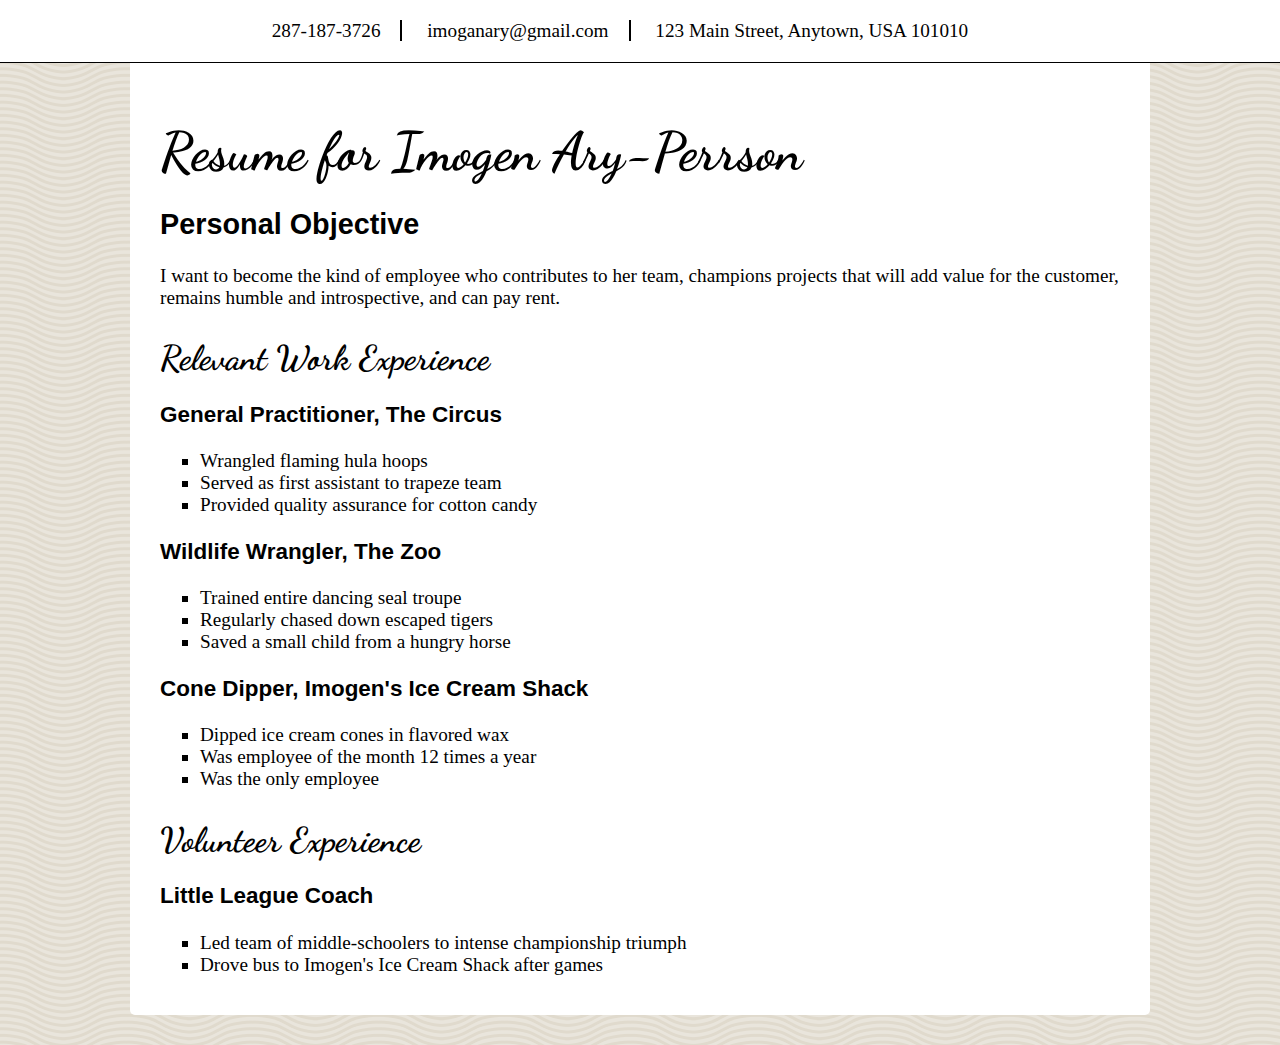
<file: css/css-demo/index.html>
<!DOCTYPE html>
<html>
<head>
  <title>Resume</title>
  <!-- We're using Google Fonts, which you can also do on your sites, but you don't need to know how for any assessments in this unit. -->
  <link href='https://fonts.googleapis.com/css?family=Dancing+Script' rel='stylesheet' type='text/css'>

  <link rel="stylesheet" href="styles/elegant-styles.css" type="text/css">

  <link rel="stylesheet" href="styles/fixed-contact.css">
  
</head>
<body>
  <h1 id="resume-title">Resume for Imogen Ary-Perrson</h1>
  <section id="personal-objective">
    <h2>Personal Objective</h2>
    <p>I want to become the kind of employee who contributes to her team, champions projects that will add value for the customer, remains humble and introspective, and can pay rent.</p>
  </section>
  <section id="contact-info">
    <p>287-187-3726</p>
    <p>imoganary@gmail.com</p>
    <p>123 Main Street, Anytown, USA 101010</p>
  </section>

  <section id="work-experience">
    <h2 class="experience-category">Relevant Work Experience</h2>
    <section class="job">
      <h3>General Practitioner, The Circus</h3>
      <ul>
        <li>Wrangled flaming hula hoops</li>
        <li>Served as first assistant to trapeze team</li>
        <li class="featured">Provided quality assurance for cotton candy</li>
      </ul>
    </section>
    <section class="job">
      <h3>Wildlife Wrangler, The Zoo</h3>
      <ul>
        <li>Trained entire dancing seal troupe</li>
        <li>Regularly chased down escaped tigers</li>
        <li class="featured">Saved a small child from a hungry horse</li>
      </ul>
    </section>
    <section class="job">
      <h3>Cone Dipper, Imogen's Ice Cream Shack</h3>
      <ul>
        <li>Dipped ice cream cones in flavored wax</li>
        <li class="featured">Was employee of the month 12 times a year</li>
        <li>Was the only employee</li>
      </ul>
    </section>
  </section>

  <section id="volunteer-experience">
    <h2 class="experience-category">Volunteer Experience</h1>
    <section class="volunteer-gig">
      <h3>Little League Coach</h3>
      <ul>
        <li>Led team of middle-schoolers to intense championship triumph</li>
        <li>Drove bus to Imogen's Ice Cream Shack after games</li>
      </ul>
    </section>
  </section>
</body>
</html>
</file>
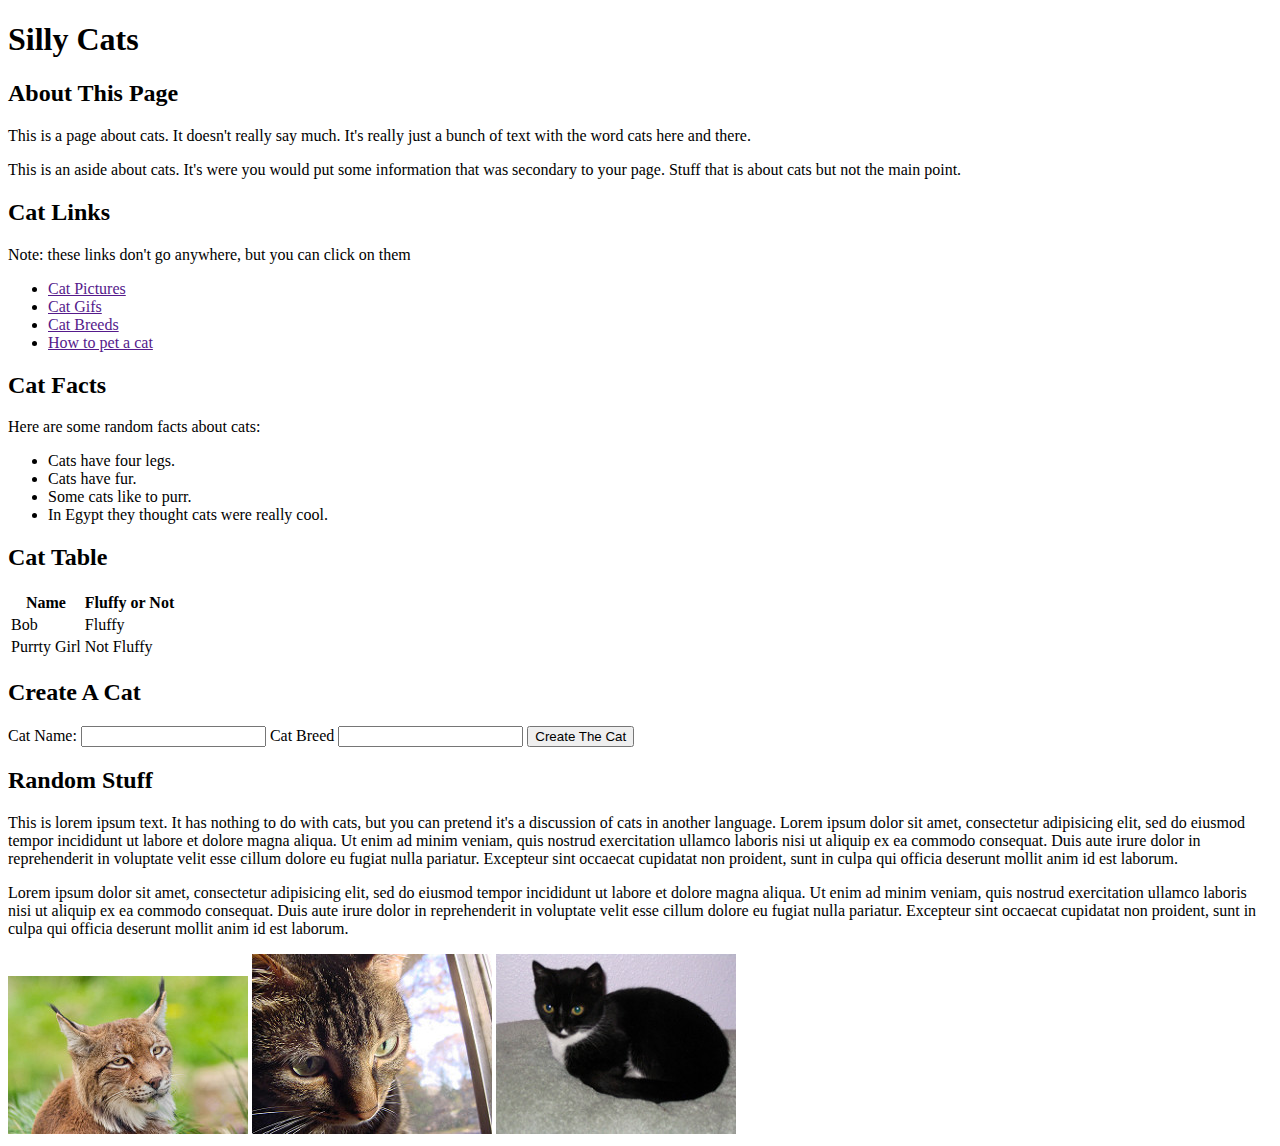
<file: css/css-format/index.html>
<!DOCTYPE html>
<html>
<head>
  <title>Silly Cat Page</title>
</head>
<body>
  <h1>Silly Cats</h1>
  <section>
    <h2>About This Page</h2>
    <p>This is a page about cats. It doesn't really say much.  It's really just a bunch of text with the word cats here and there. </p>
  </section>
  <aside>
    This is an aside about cats.  It's were you would put some information that was secondary to your page. Stuff that is about cats but not the main point. 
  </aside>
  <section>
    <h2> Cat Links</h2>
    <p>Note: these links don't go anywhere, but you can click on them</p>
    <ul>
      <li><a href="">Cat Pictures</a></li>
      <li><a href="">Cat Gifs</a></li>
      <li><a href="">Cat Breeds</a></li>
      <li><a href="">How to pet a cat</a></li>
    </ul>
  </section>

  <section>
    <h2>Cat Facts</h2>
    <p>Here are some random facts about cats:</p>
      <ul>
        <li>Cats have four legs.</li>
        <li>Cats have fur.</li>
        <li>Some cats like to purr.</li>
        <li>In Egypt they thought cats were really cool.</li>
      </ul>
    
  </section>
<section>
  <h2>Cat Table</h2>
  <table>
<tr>
<th>Name</th>
<th>Fluffy or Not</th>
</tr>
<tr>
<td>Bob</td>
<td>Fluffy</td>
</tr>
<tr>
<td>Purrty Girl</td>
<td>Not Fluffy</td>
</tr>
  </table>
</section>
  
  <section>
<h2>Create A Cat</h2>
<form>
<label>Cat Name:</label>
<input type="text" name="name">
<label>Cat Breed</label>
<input type="text" name="breed">
<input type="submit" value="Create The Cat">
</form>

  </section>
  <section>
    <h2>Random Stuff</h2>
    <p>This is 
      lorem ipsum text.  It has nothing to do with cats, but you can pretend it's a discussion of cats in another language. 
      Lorem ipsum dolor sit amet, consectetur adipisicing elit, sed do eiusmod
      tempor incididunt ut labore et dolore magna aliqua. Ut enim ad minim veniam,
      quis nostrud exercitation ullamco laboris nisi ut aliquip ex ea commodo
      consequat. Duis aute irure dolor in reprehenderit in voluptate velit esse
      cillum dolore eu fugiat nulla pariatur. Excepteur sint occaecat cupidatat non
      proident, sunt in culpa qui officia deserunt mollit anim id est laborum.

    </p>
    <p>Lorem ipsum dolor sit amet, consectetur adipisicing elit, sed do eiusmod
      tempor incididunt ut labore et dolore magna aliqua. Ut enim ad minim veniam,
      quis nostrud exercitation ullamco laboris nisi ut aliquip ex ea commodo
      consequat. Duis aute irure dolor in reprehenderit in voluptate velit esse
      cillum dolore eu fugiat nulla pariatur. Excepteur sint occaecat cupidatat non
      proident, sunt in culpa qui officia deserunt mollit anim id est laborum.</p>
    </section>

    <img src="images/cat1.jpg" alt="cat image">
    <img src="images/cat2.jpg" alt="cat image">
    <img src="images/cat3.jpg" alt="cat image">
  </body>
  </html>
</file>
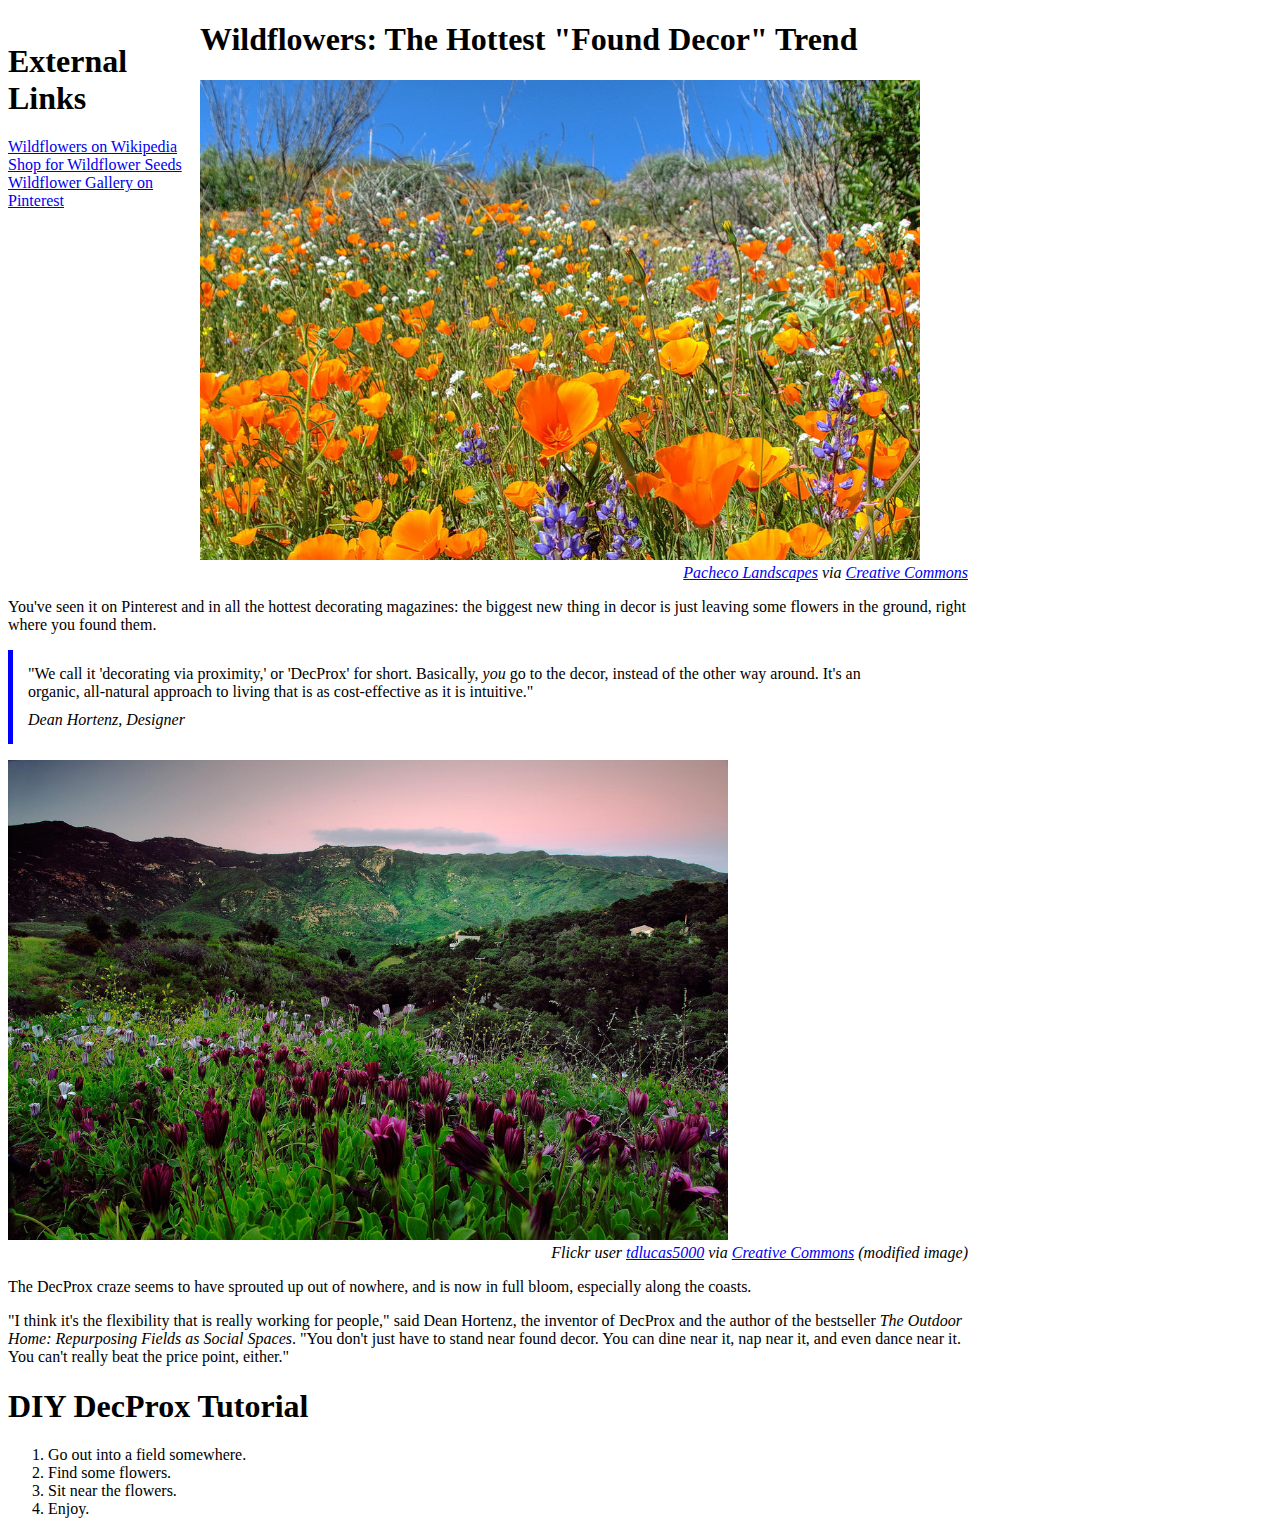
<file: css/responsive-design/index.html>
<!DOCTYPE html>
<html>
<head>
  <title>Wildflowers Article</title>
  <link rel="stylesheet" type="text/css" href="style.css">
</head>
<body id="page-width">
  <section id="external-links">
    <h1 class="smaller text">External Links</h1>
    <ul>
      <li><a href="https://en.wikipedia.org/wiki/Wildflower">Wildflowers on Wikipedia</a></li>
      <li><a href="http://www.americanmeadows.com/wildflower-seeds">Shop for Wildflower Seeds</a></li>
      <li><a href="https://www.pinterest.com/pscheen/wildflowers/">Wildflower Gallery on Pinterest</a></li>
    </ul>
  </section>
  <main>
    <h1>Wildflowers: The Hottest "Found Decor" Trend</h1>
    <figure>
      <img src="images/orange_flowers.jpg" alt="orange wildflowers">
      <figcaption><a href="https://www.flickr.com/photos/pachecophotography/5595444482/in/[base64]">Pacheco Landscapes</a> via <a href="https://creativecommons.org/licenses/by-nd/2.0/">Creative Commons</a></figcaption>
    </figure>
    <p>You've seen it on Pinterest and in all the hottest decorating magazines: the biggest new thing in decor is just leaving some flowers in the ground, right where you found them.</p>
    <blockquote>
      "We call it 'decorating via proximity,' or 'DecProx' for short. Basically, <em>you</em> go to the decor, instead of the other way around. It's an organic, all-natural approach to living that is as cost-effective as it is intuitive."
      <cite>Dean Hortenz, Designer</cite>
    </blockquote>
    <figure>
      <img src="images/purple_flowers.jpg" alt="purple flowers">
      <figcaption>Flickr user <a href="https://www.flickr.com/photos/tdlucas5000/16589511247/in/[base64]">tdlucas5000</a> via <a href="https://creativecommons.org/licenses/by/2.0/">Creative Commons</a> (modified image)</figcaption>
    </figure>
    <p>The DecProx craze seems to have sprouted up out of nowhere, and is now in full bloom, especially along the coasts.</p>
    <p>"I think it's the flexibility that is really working for people," said Dean Hortenz, the inventor of DecProx and the author of the bestseller <em>The Outdoor Home: Repurposing Fields as Social Spaces</em>. "You don't just have to stand near found decor. You can dine near it, nap near it, and even dance near it. You can't really beat the price point, either."</p>
    <h1>DIY DecProx Tutorial</h1>
    <ol>
      <li>Go out into a field somewhere.</li>
      <li>Find some flowers.</li>
      <li>Sit near the flowers.</li>
      <li>Enjoy.</li>
    </ol>
  </main>
</body>
</html>
</file>
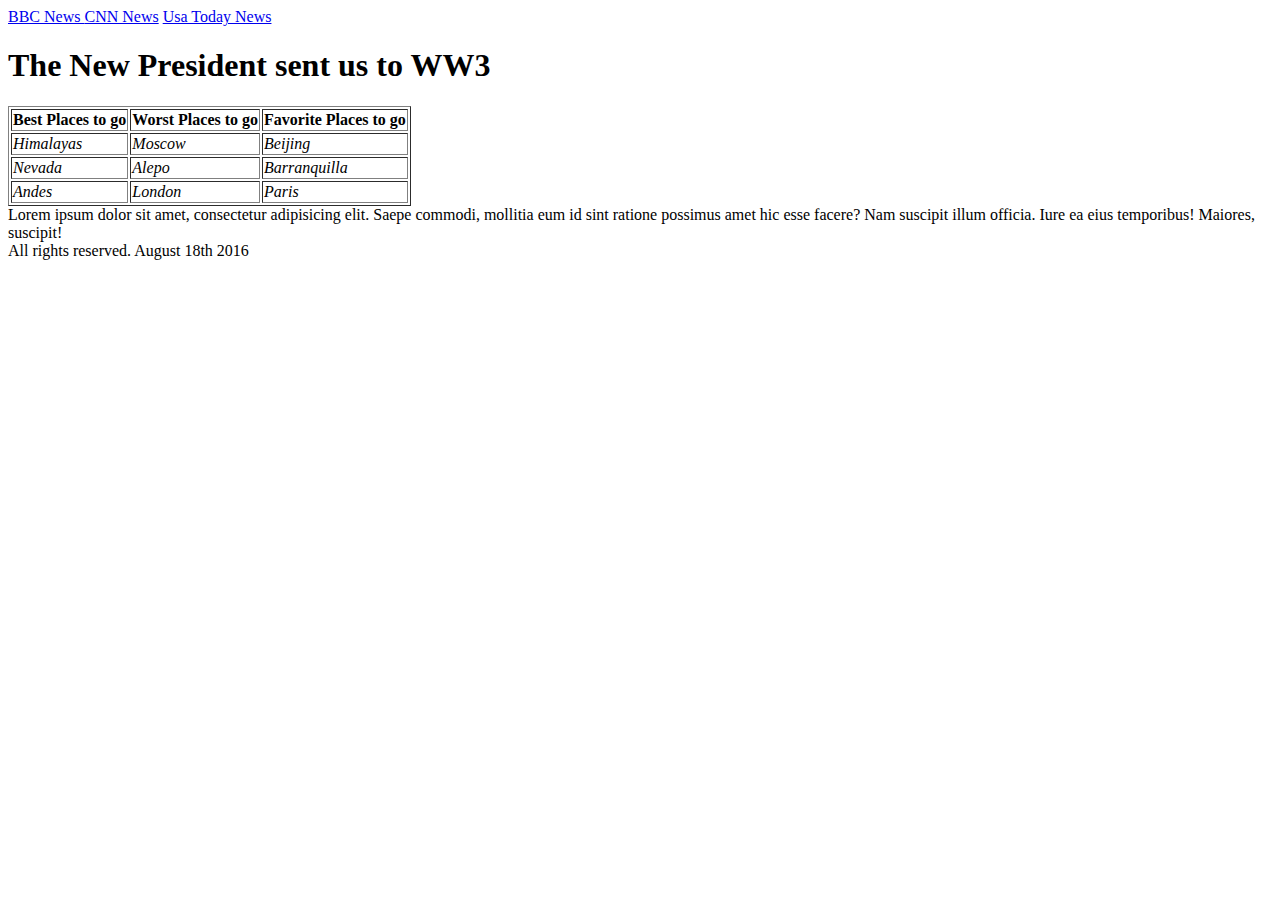
<file: html/gps/index.html>
<!DOCTYPE html> <!-- this is writen to tell the browser how to read the mesage -->
<html lang="en"> <!--  <html> tags are keywords that tell how to read the page in the browser  -->
<head> <!-- <head> tag is the element that includes the document, scripts, styles, meta information, links and more. -->
  <meta charset="UTF-8">
  <title>gps1.2</title> <!-- this is what shows up in the nav browser -->
</head>
<body> <!-- Everything that the reader is going to be able to see and click on  -->
 <nav>
   <a href="bbc.com">BBC News </a>
   <a href="cnn.com">CNN News</a>
   <a href="usatoday.com">Usa Today News</a>
 </nav> 
<header><h1>The New President sent us to WW3</h1></header>
<section>

  <aside>
  
    <table border=1px>
      <tr>
        <th><strong>Best Places to go</strong></th>
        <th><strong>Worst Places to go</strong></th>
        <th><strong>Favorite Places to go</strong></th>
      </tr> 
      
        <tr>
          <td><em>Himalayas</em></td>
          <td><em>Moscow</em></td>
          <td><em>Beijing</em></td>
        </tr>
        
        <tr>
          <td><em>Nevada</em></td>
          <td><em>Alepo</em></td>
          <td><em>Barranquilla</em></td> 
        </tr>
        
        <tr>  
          <td><em>Andes</em></td>
          <td><em>London</em></td>
          <td><em>Paris</em></td>
        </tr>



  
</table>

    
  </aside>


<article>Lorem ipsum dolor sit amet, consectetur adipisicing elit. Saepe commodi, mollitia eum id sint ratione possimus amet hic esse facere? Nam suscipit illum officia. Iure ea eius temporibus! Maiores, suscipit!</article>
</section>






<footer>All rights reserved. August 18th 2016</footer>


</body>

</html>

<!-- 
<main>
<article>
<section>
<nav>
<aside>
<header>
<footer> -->
</file>
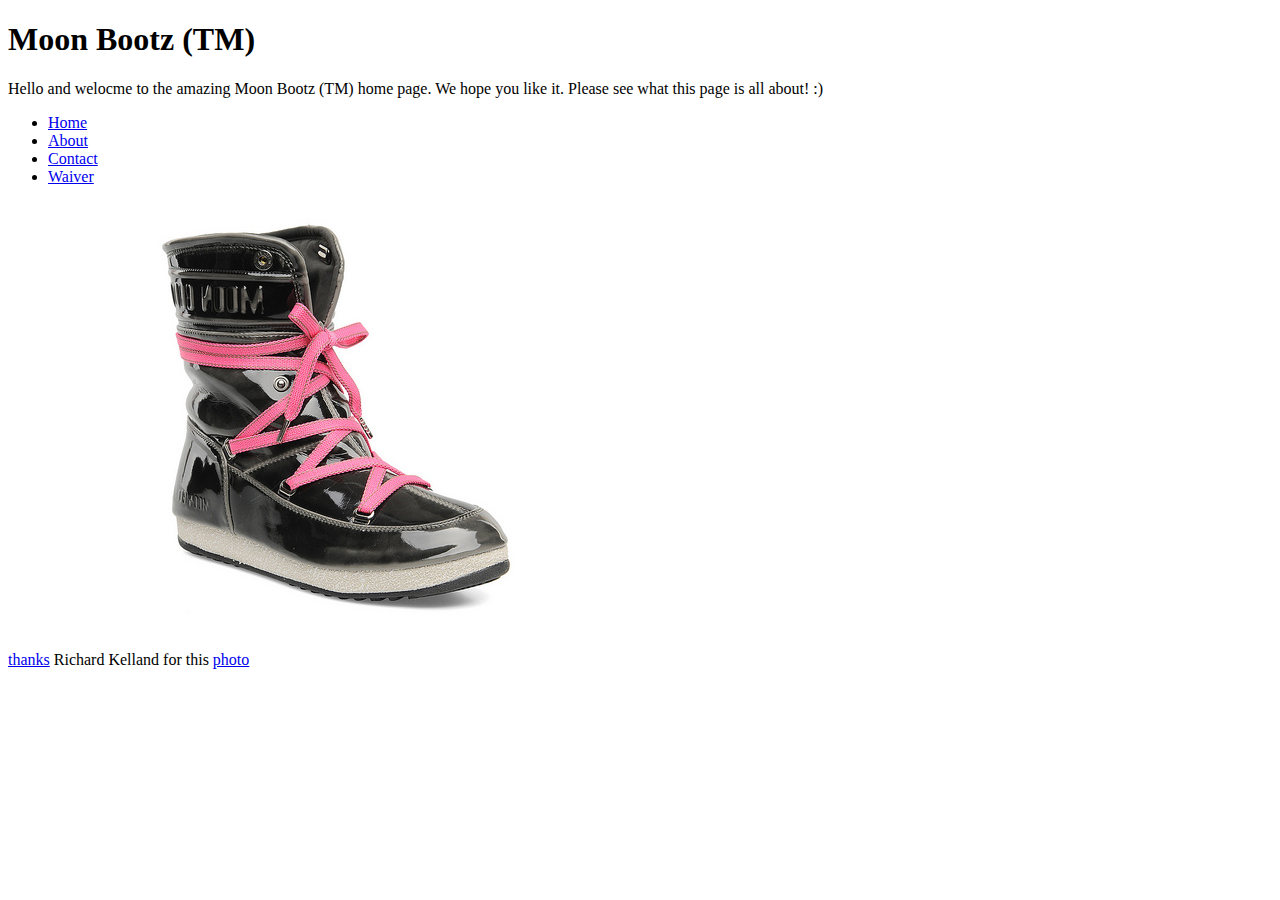
<file: html/moon_bootz/index.html>
<!DOCTYPE html>
<html lang="en">
<head>
  <meta charset="UTF-8">
  <title>Moon Bootz (TM)</title>
</head>
<body>
  
<!-- Comments from JC and Shana H. h1-h6 is a block element 
 -->  <h1>Moon Bootz (TM)</h1>

     <p>Hello and welocme to the amazing Moon Bootz (TM) home page. We hope you like it. Please see what this page is all about! :)</p> 

<!-- Comments from JC and Shana H. Nav is an example of What is a block-level element. 
 -->
     <nav>
  <ul>
    <li><a href="index.html">Home</a></li>
    <li><a href="product_details.html">About</a></li>
    <li><a href="contact.html">Contact</a></li>
    <li><a href="legal/waiver.html">Waiver</a></li>
  </ul>
    </nav>

<img src="images/moon_bootz.jpg" alt="moon boots" />

 <p><a href="https://creativecommons.org/licenses/by-sa/2.0/
">thanks</a> Richard Kelland for this  <a href="https://www.flickr.com/photos/rkelland/539982324/in/[base64]">photo</a></p>

<!-- Comments from JC and Shana H. div is a division or a section
 -->

<!--  Comments from JC and Shana H. Div defines a section in a document
 -->

<!-- Comments from JC and Shana H. An inline element occupies only the space bounded by the tags that define the inline element
 -->
<!-- 
 Comments from JC and Shana H. A block-level element is what occupies the element within the container  i.e :  div , nav , class , id types-->

<!-- <footer><a href="file:///Users/nightspeller/Development/devbootcamp/phase-0-tracks/html/moon_bootz/index.html">homepage</a></footer> -->
</body>
</html>
</file>
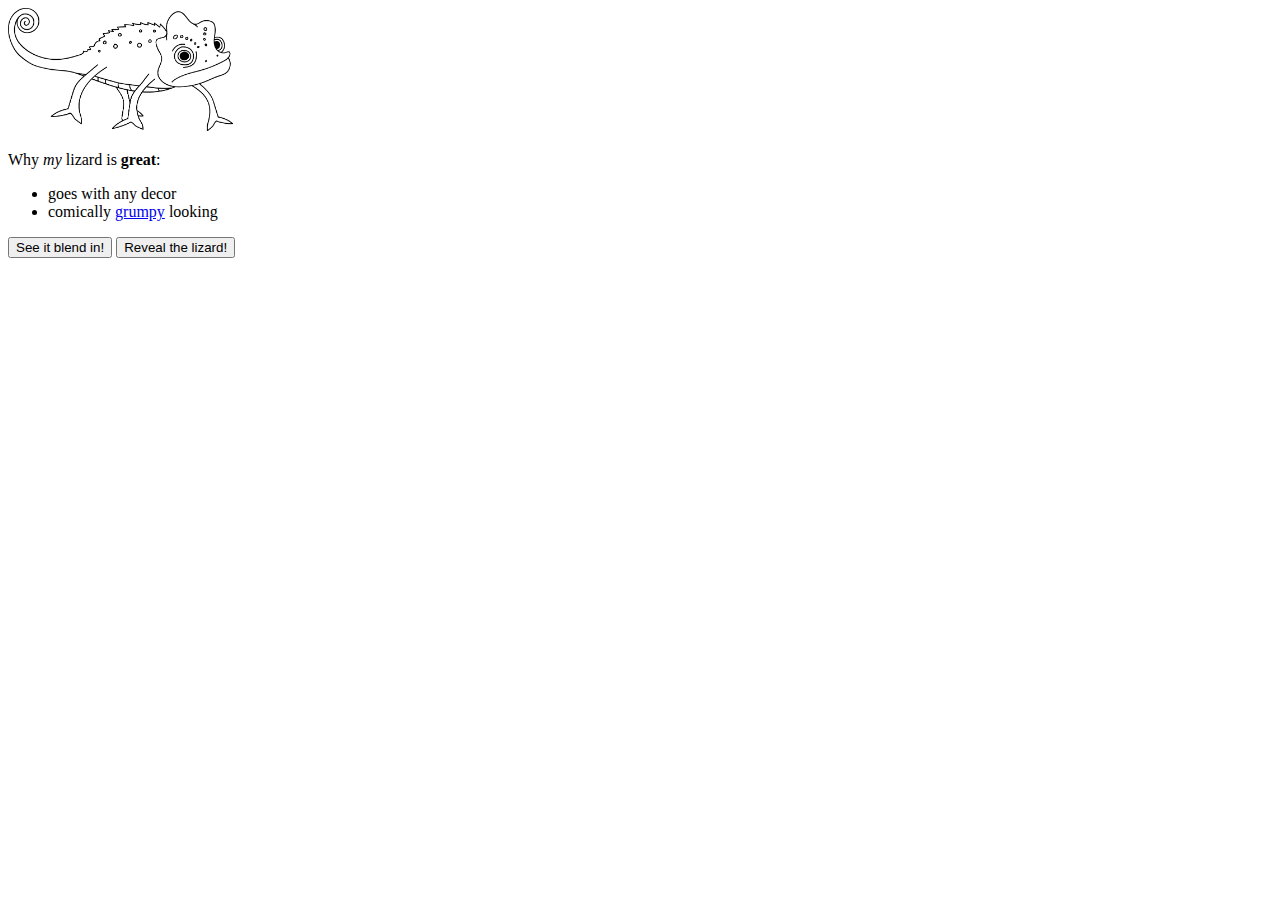
<file: web_dev/chameleon/index.html>
<!DOCTYPE html>
<html>
<head>
  <title>About My Pet</title>
  <link rel="stylesheet" href="style.css">
</head>
<body>
  <div id="about-my-pet">
    <img id="lizard-photo" src="chameleon.png">
    <p>Why <em>my</em> lizard is <strong>great</strong>:</p>
    <ul>
      <li>goes with any decor</li>
      <li>comically <a href="http://grumpy.com">grumpy</a> looking</li>
    </ul>
    <button>See it blend in!</button>
    <button>Reveal the lizard!</button>
  </div>
  <script src="script.js"></script>
</body>
</html>
</file>
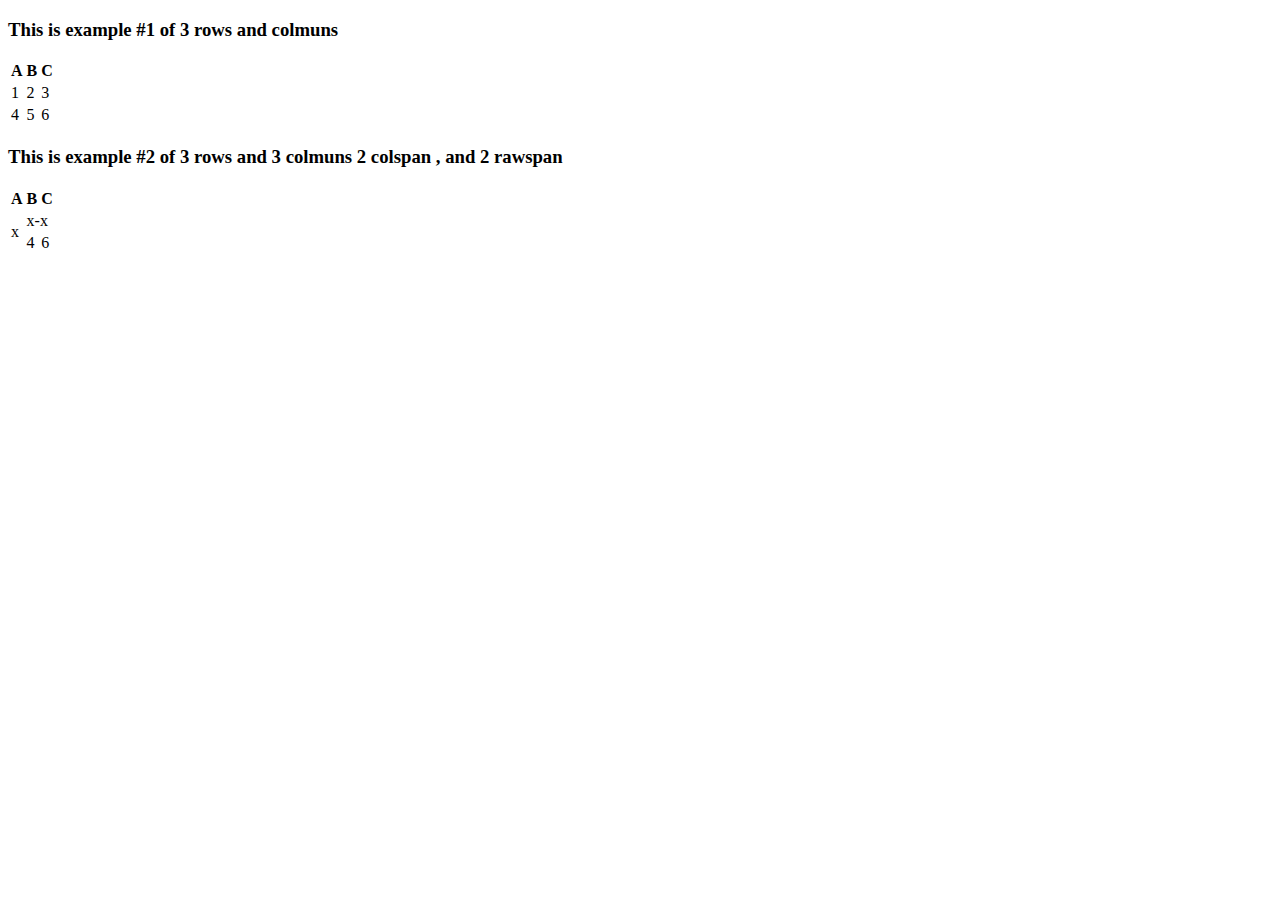
<file: html/table-practice.html>
<!DOCTYPE html>
<html lang="en">
<head>
  <meta charset="UTF-8">
  <title>2.3 Practice table</title>
</head>
<body>
  

<h3>This is example #1 of 3 rows and colmuns</h3>

<table>
  <tr>
    <th>A</th> <th>B</th> <th>C</th>
  </tr>

  <tr>
  <td>1</td> <td>2</td> <td>3</td>
  </tr>

  <tr>
  <td>4</td> <td>5</td> <td>6</td>
  </tr>

</table>



<h3>This is example #2 of 3 rows and 3 colmuns 2 colspan , and 2 rawspan</h3>

<table>
  <tr>
    <th>A</th> <th>B</th> <th>C</th>
  </tr>

  <tr>
  <td rowspan=2>x</td> <td colspan=2>x-x</td> 
  </tr>

  <tr>
  <td>4</td> <td>6</td> 
  </tr>

</table>



</body>
</html>
</file>
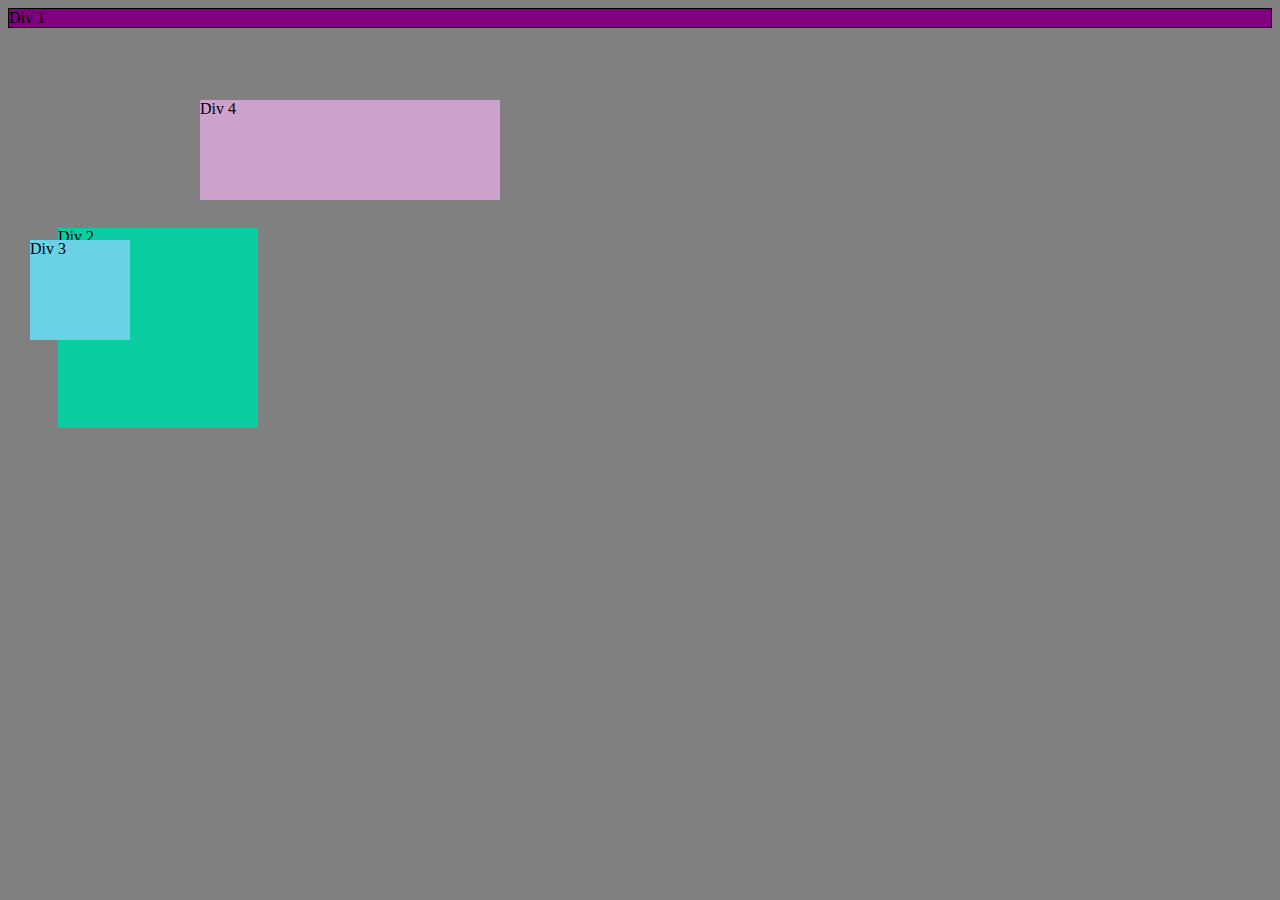
<file: css/chrome-devtools/css-positioning.html>
<!DOCTYPE html>
<html>

<head>
  <title>CSS Positioning Challenge</title>
  <link rel="stylesheet" type="text/css" href="css-positioning.css">
</head>

<body>

  <div id="div-1">Div 1</div>
  <div id="div-2">Div 2</div>
  <div id="div-3">Div 3</div>
  <div id="div-4">Div 4</div>

</body>

</html>
</file>
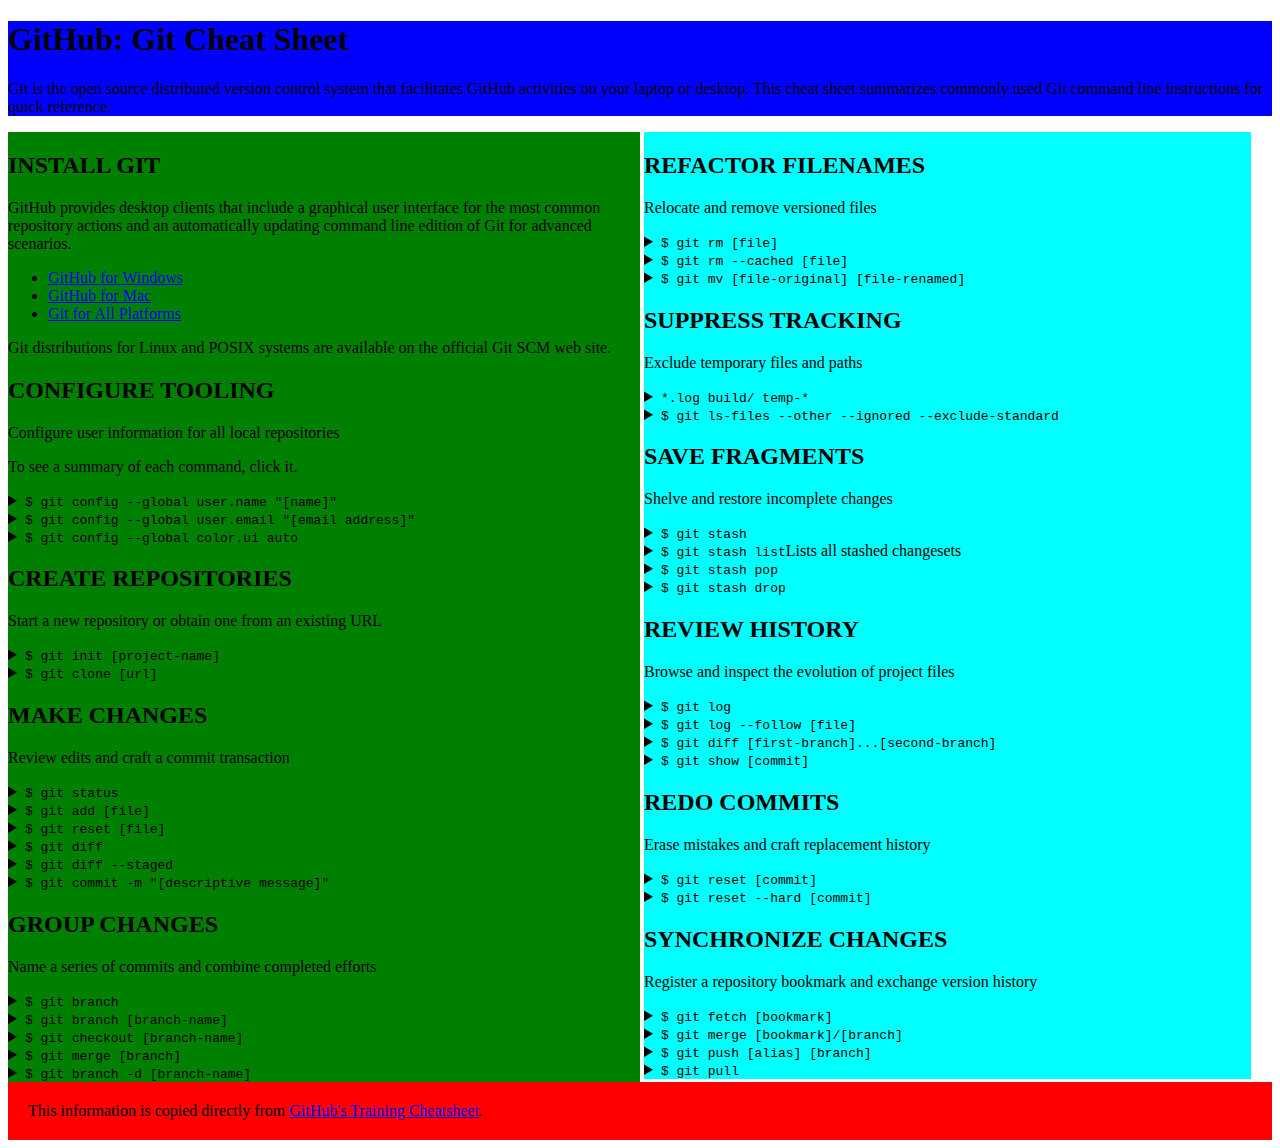
<file: css/gps/gps2-1.html>
<!--
Write your names here:
1.Juan C. Field 
2.Hoa Huynh

We spent [#] hours on this challenge.
-->

<!-- This challenge uses HTML5 syntax that may not be available in all browsers (It works in Chrome and Safari, from my testing. (<details> and<summary>). -->

<!DOCTYPE html>
<html lang="en">
  <head>
    <meta charset="UTF-8">
    <link rel="stylesheet" href="gps2-1.css">  <!-- Insert a link to the stylesheet here -->
    <title>Git Cheat Sheet</title>
  </head>

  <body>
    <header>
      <h1>GitHub: Git Cheat Sheet</h1>
      <p>Git is the open source distributed version control system that
        facilitates GitHub activities on your laptop or desktop.
        This cheat sheet summarizes commonly used Git command line
        instructions for quick reference.</p>
    </header>

    <section class="column-1">
      <article>
        <h2>INSTALL GIT</h2>
        <p>GitHub provides desktop clients that include a graphical user
        interface for the most common repository actions and an automatically
        updating command line edition of Git for advanced scenarios.</p>
        <ul>
          <li><a href="https://windows.github.com">GitHub for Windows</a></li>
          <li><a href="https://mac.github.com">GitHub for Mac</a></li>
          <li><a href="http://git-scm.com">Git for All Platforms</a></li>
        </ul>

        Git distributions for Linux and POSIX systems are available on the
        official Git SCM web site.
      </article>

      <article>
        <h2>CONFIGURE TOOLING</h2>
        <p>Configure user information for all local repositories</p>
        <p> To see a summary of each command, click it.</p>

        <details>
          <summary><code>$ git config --global user.name "[name]"</code></summary>
          <p>Sets the name you want attached to your commit transactions</p>
        </details>

        <details>
          <summary><code>$ git config --global user.email "[email address]"</code></summary>
          <p>Sets the email you want atached to your commit transactions</p>
        </details>

        <details>
          <summary><code>$ git config --global color.ui auto</code></summary>
          <p>Enables helpful colorization of command line output</p>
        </details>
      </article>

      <article>
        <h2>CREATE REPOSITORIES</h2>
        <p>Start a new repository or obtain one from an existing URL</p>

        <details>
          <summary><code>$ git init [project-name]</code></summary>
          <p>Creates a new local repository with the specified name</p>
        </details>

        <details>
          <summary><code>$ git clone [url]</code></summary>
          <p>Downloads a project and its entire version history</p>
        </details>
      </article>

      <article>
        <h2>MAKE CHANGES</h2>
        <p>Review edits and craft a commit transaction</p>

        <details>
          <summary><code>$ git status</code></summary>
          <p>Lists all new or modified files to be committed</p>
        </details>

        <details>
          <summary><code>$ git add [file]</code></summary>
          <p>Snapshots the file in preparation for versioning</p>
        </details>

        <details>
          <summary><code>$ git reset [file]</code></summary>
          <p>Unstages the file, but preserve its contents</p>
        </details>

        <details>
          <summary><code>$ git diff</code></summary>
          <p>Shows file differences not yet staged</p>
        </details>

        <details>
          <summary><code>$ git diff --staged</code></summary>
          <p>Shows file differences between staging and the last file version</p>
        </details>

        <details>
          <summary><code>$ git commit -m "[descriptive message]"</code></summary>
          <p>Records file snapshots permanently in version history</p>
        </details>
      </article>

      <article>
        <h2>GROUP CHANGES</h2>
        <p>Name a series of commits and combine completed efforts</p>

        <details>
          <summary><code>$ git branch</code></summary>
          <p>Lists all local branches in the current repository</p>
        </details>

        <details>
          <summary><code>$ git branch [branch-name]</code></summary>
          <p>Creates a new branch</p>
        </details>

        <details>
          <summary><code>$ git checkout [branch-name]</code></summary>
          <p>Switches to the specified branch and updates the working directory</p>
        </details>

        <details>
          <summary><code>$ git merge [branch]</code></summary>
          <p>Combines the specified branch’s history into the current branch</p>
        </details>

        <details>
          <summary><code>$ git branch -d [branch-name]</code></summary>
          <p>Deletes the specified branch</p>
        </details>
      </article>
    </section>

    <section class="column-2">
      <article>
        <h2>REFACTOR FILENAMES</h2>
        <p>Relocate and remove versioned files</p>

        <details>
          <summary><code>$ git rm [file]</code></summary>
          <p>Deletes the file from the working directory and stages the deletion</p>
        </details>

        <details>
          <summary><code>$ git rm --cached [file]</code></summary>
          <p>Removes the file from version control but preserves the file locally</p>
        </details>

        <details>
          <summary><code>$ git mv [file-original] [file-renamed]</code></summary>
          <p>Changes the file name and prepares it for commit</p>
        </details>
      </article>

      <article>
        <h2>SUPPRESS TRACKING</h2>
        <p>Exclude temporary files and paths</p>

        <details>
          <summary><code>*.log
                    build/
                    temp-*
          </code></summary>
          <p>A text file named .gitignore suppresses accidental versioning of files and paths matching the specified paterns</p>
        </details>

        <details>
          <summary><code>$ git ls-files --other --ignored --exclude-standard</code></summary>
          <p>Lists all ignored files in this project</p>
        </details>
      </article>

      <article>
        <h2>SAVE FRAGMENTS</h2>
        <p>Shelve and restore incomplete changes</p>

        <details>
          <summary><code>$ git stash</code></summary>
          <p>Temporarily stores all modified tracked files</p>
        </details>

        <details>
          <summary><code>$ git stash list</code>Lists all stashed changesets</summary>
          <p></p>
        </details>

        <details>
          <summary><code>$ git stash pop</code></summary>
          <p>Restores the most recently stashed files</p>
        </details>

        <details>
          <summary><code>$ git stash drop</code></summary>
          <p>Discards the most recently stashed changeset</p>
        </details>

      </article>

      <article>
        <h2>REVIEW HISTORY</h2>
        <p>Browse and inspect the evolution of project files</p>

        <details>
          <summary><code>$ git log</code></summary>
          <p>Lists version history for the current branch</p>
        </details>

        <details>
          <summary><code>$ git log --follow [file]</code></summary>
          <p>Lists version history for a file, including renames</p>
        </details>

        <details>
          <summary><code>$ git diff [first-branch]...[second-branch]</code></summary>
          <p>Shows content differences between two branches</p>
        </details>

        <details>
          <summary><code>$ git show [commit]</code></summary>
          <p>Outputs metadata and content changes of the specified commit</p>
        </details>
      </article>

      <article>
        <h2>REDO COMMITS</h2>
        <p>Erase mistakes and craft replacement history</p>

        <details>
          <summary><code>$ git reset [commit]</code></summary>
          <p>Undoes all commits after [commit], preserving changes locally</p>
        </details>

        <details>
          <summary><code>$ git reset --hard [commit]</code></summary>
          <p>Discards all history and changes back to the specified commit</p>
        </details>
      </article>

      <article>
        <h2>SYNCHRONIZE CHANGES</h2>
        <p>Register a repository bookmark and exchange version history</p>

        <details>
          <summary><code>$ git fetch [bookmark]</code></summary>
          <p>Downloads all history from the repository bookmark</p>
        </details>

        <details>
          <summary><code>$ git merge [bookmark]/[branch]</code></summary>
          <p>Combines bookmark’s branch into current local branch</p>
        </details>

        <details>
          <summary><code>$ git push [alias] [branch]</code></summary>
          <p>Uploads all local branch commits to GitHub</p>
        </details>

        <details>
          <summary><code>$ git pull</code></summary>
          <p>Downloads bookmark history and incorporates changes</p>
        </details>
      </article>
    </section>

    <footer>
      This information is copied directly from <a href="https://training.github.com/kit/downloads/github-git-cheat-sheet.pdf">GitHub's Training Cheatsheet</a>.
    </footer>
  <!-- Add your reflection here as a comment. -->
  </body>
</html>
</file>
<file: css/css-demo/styles/elegant-styles.css>
/* You can use an HTML tag as a selector ... */

html {
  background-image: url("../images/wov.png");
}

body {
  font-family: "Georgia", serif;
  padding: 20px 30px;
  border-radius: 5px;
  background-color: white;
  margin: 30px auto;
  max-width: 960px;
  font-size: 1.2em;
}

ul {
  list-style-type: square;
}

/* You can select multiple tags at once! */

h1, h2, h3, h4, h5, h6 {
  font-family: "Helvetica", sans-serif;
}

/* 

You can select a class (preceded by a period) 
or ID (preceded by a hash).

In HTML, a class is assigned like this:
<p class="your-class-here">some text</p>

An ID is assigned like this:
<p id="your-id-here">some text</p>

A given ID should only be used once in a document.
A given class can be used multiple times in a document.

*/

.experience-category, #resume-title {
  font-family: 'Dancing Script', cursive;
  margin-bottom: 0;
}

/* You can use a tag AND a class
to make the rule more specific. */

h2.experience-category {
  font-size: 1.8em;
}

h1#resume-title {
  font-size: 2.8em;
  margin-top: 0;
}

/* You can select the child tag of
an element of a certain class (the p
is nested inside the contact-info section) */

#contact-info p {
  line-height: .8;
}
</file>
<file: css/css-demo/styles/fixed-contact.css>
section#contact-info {
  position: fixed;
  top: 0px;
  right: 0px;
  text-align: center;
  width: 100%;
  background-color: white;
  border-bottom: 1px solid black;
  padding: 20px;
}

h1#resume-title {
  margin-top: 70px;
}

section#contact-info p {
  display: inline;
  padding-right: 20px;
  padding-left: 20px;
  border-right: 2px solid black;
}

/* We use the last-of-type selector
to avoid the appearance of an extra
border. */

section#contact-info p:last-of-type {
  border-right: none;
}
</file>
<file: css/responsive-design/style.css>
blockquote {
  border-left: 5px solid blue;
  padding: 15px;
  margin-left: 0px;
}

cite {
  display: block;
  margin-top: 10px;
}

#external-links ul {
  list-style-type: none;
  padding-left: 0px;
}

#external-links {
  width: 20%;
  display: inline-block;
  vertical-align: middle;
  float: left;
}

/*main {
  width: 75%
  vertical-align: right;
}
*/
/* you're welcome to edit the
image, figure, and figcaption CSS if you'd like, 
but it's optional! */
img {
  max-width: 75%;
}

figure {
  margin-left: 0px;
  margin-right: 0px;
}

figcaption {
  font-style: italic;
  text-align: right;
}

/*size extire page below*/
#page-width {
  max-width: 960px;
  min-width: 185px;
}

/*section h1 {

}*/
/*size extire page above*/

/*

@media screen and (max-width: 500px) {
  body {
    background-color: hotpink;
  }
}
*/

@media screen and (max-width: 420px) {
  h1 {
    font-size: 15px;
  }
}


@media screen and (max-width: 420px) {
  p {
    font-size: 8px;
    font-family: Arial;
  }
}


@media screen and (max-width: 420px) {
  blockquote {
    font-size: 8px;
    font-family: Georgia;
  }
}
/*
@media only screen and (min-width: 1196px){
  #bear{
    left:800px;  }
    }*/
</file>
<file: web_dev/chameleon/style.css>
#lizard-photo {
  width: 225px;
  height: auto;
}
</file>
<file: css/chrome-devtools/css-positioning.css>
/*Note: There are three different ways to add background colors here.
You can add them using a name (for common names), Hex, or RGB values.
*/

body {
  background-color: gray;
}

#div-1 {
  border: 1px solid black;
  background-color: purple;
  position: static;
  margin-bottom: 200px;
}
#div-2 {
  background-color: #09CDA1;
  position: relative;
  top: 0px;
  left: 50px;
  width: 200px;
  height: 200px;
}
#div-3 {
  background-color: #69D2E7;
  position: absolute;
  top: 240px;
  left: 30px;
  width: 100px;
  height: 100px;
}
#div-4 {
  background-color: rgb(205,163,205);
  width: 300px;
  position: fixed;
  top: 100px;
  left: 200px;
  height: 100px;
}
</file>
<file: css/gps/gps2-1.css>
header {
  background-color:blue;
}

footer {
    background-color:red;
    padding: 20px;

}

/*////////////////////////this is how to align columns... see  bellow*/

.column-1 {
    background-color:green;
    display: inline-block;
    width:50%;
    vertical-align:top;

}


.column-2 {
    background-color:aqua;
    display: inline-block;
    width:48%;
    vertical-align:top;
}
</file>
